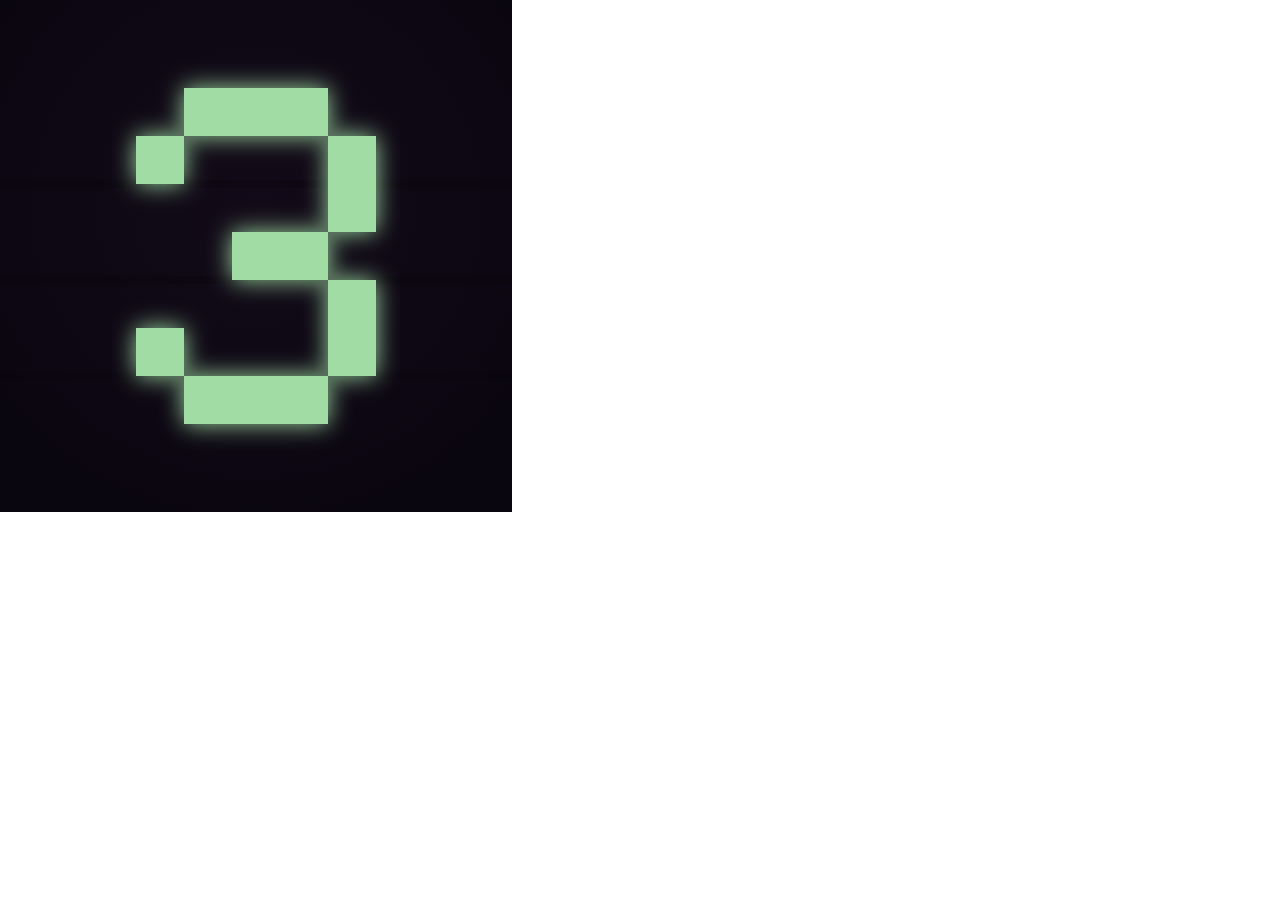
<file: docs/icon-512x512.html>
<!DOCTYPE html>
<html>
<head>
  <meta charset="UTF-8">
  <title>Icon 512x512</title>
  <style>
    * { margin: 0; padding: 0; }
    body { width: 512px; height: 512px; }
  </style>
</head>
<body>
  <svg xmlns="http://www.w3.org/2000/svg" viewBox="0 0 128 128" width="512" height="512">
    <defs>
      <radialGradient id="bg" cx="50%" cy="40%" r="65%">
        <stop offset="0%" stop-color="#120a18"/>
        <stop offset="100%" stop-color="#0a0610"/>
      </radialGradient>
      <filter id="g">
        <feGaussianBlur stdDeviation="3" result="b"/>
        <feMerge>
          <feMergeNode in="b"/>
          <feMergeNode in="SourceGraphic"/>
        </feMerge>
      </filter>
    </defs>
    <rect width="128" height="128" fill="url(#bg)"/>
    <line x1="0" y1="46" x2="128" y2="46" stroke="#000" stroke-opacity="0.18" stroke-width="2"/>
    <line x1="0" y1="70" x2="128" y2="70" stroke="#000" stroke-opacity="0.18" stroke-width="2"/>
    <line x1="0" y1="94" x2="128" y2="94" stroke="#000" stroke-opacity="0.12" stroke-width="2"/>
    <g filter="url(#g)" fill="#a0dca4">
      <rect x="46" y="22" width="12" height="12"/>
      <rect x="58" y="22" width="12" height="12"/>
      <rect x="70" y="22" width="12" height="12"/>
      <rect x="34" y="34" width="12" height="12"/>
      <rect x="82" y="34" width="12" height="12"/>
      <rect x="82" y="46" width="12" height="12"/>
      <rect x="58" y="58" width="12" height="12"/>
      <rect x="70" y="58" width="12" height="12"/>
      <rect x="82" y="70" width="12" height="12"/>
      <rect x="34" y="82" width="12" height="12"/>
      <rect x="82" y="82" width="12" height="12"/>
      <rect x="46" y="94" width="12" height="12"/>
      <rect x="58" y="94" width="12" height="12"/>
      <rect x="70" y="94" width="12" height="12"/>
    </g>
  </svg>
</body>
</html>
</file>
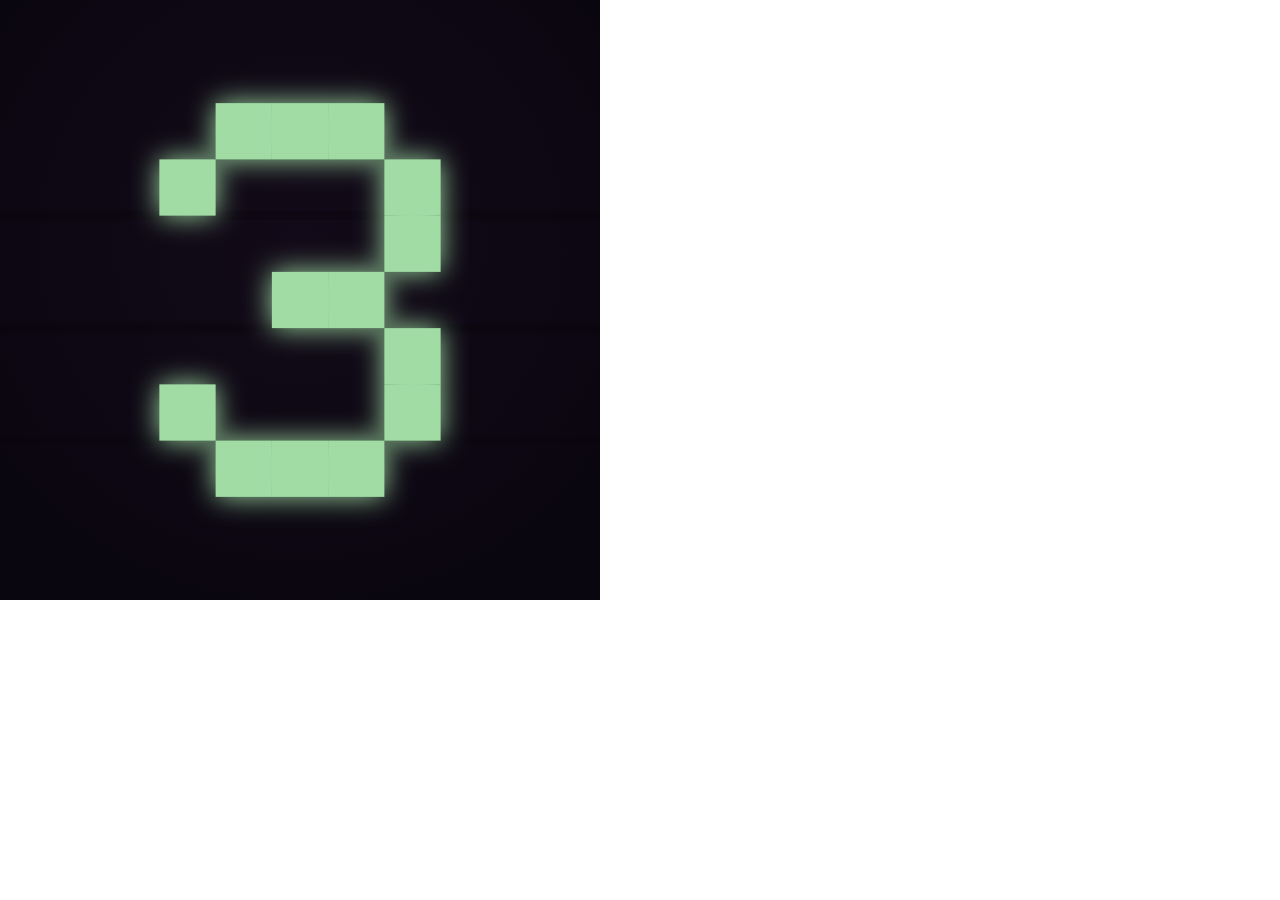
<file: docs/logo.html>
<!DOCTYPE html>
<html>
<head>
  <meta charset="UTF-8">
  <title>Logo</title>
  <style>
    * { margin: 0; padding: 0; }
    body { width: 600px; height: 600px; }
  </style>
</head>
<body>
  <svg xmlns="http://www.w3.org/2000/svg" viewBox="0 0 128 128" width="600" height="600">
    <defs>
      <radialGradient id="bg" cx="50%" cy="40%" r="65%">
        <stop offset="0%" stop-color="#120a18"/>
        <stop offset="100%" stop-color="#0a0610"/>
      </radialGradient>
      <filter id="g">
        <feGaussianBlur stdDeviation="3" result="b"/>
        <feMerge>
          <feMergeNode in="b"/>
          <feMergeNode in="SourceGraphic"/>
        </feMerge>
      </filter>
    </defs>
    <rect width="128" height="128" fill="url(#bg)"/>
    <line x1="0" y1="46" x2="128" y2="46" stroke="#000" stroke-opacity="0.18" stroke-width="2"/>
    <line x1="0" y1="70" x2="128" y2="70" stroke="#000" stroke-opacity="0.18" stroke-width="2"/>
    <line x1="0" y1="94" x2="128" y2="94" stroke="#000" stroke-opacity="0.12" stroke-width="2"/>
    <g filter="url(#g)" fill="#a0dca4">
      <rect x="46" y="22" width="12" height="12"/>
      <rect x="58" y="22" width="12" height="12"/>
      <rect x="70" y="22" width="12" height="12"/>
      <rect x="34" y="34" width="12" height="12"/>
      <rect x="82" y="34" width="12" height="12"/>
      <rect x="82" y="46" width="12" height="12"/>
      <rect x="58" y="58" width="12" height="12"/>
      <rect x="70" y="58" width="12" height="12"/>
      <rect x="82" y="70" width="12" height="12"/>
      <rect x="34" y="82" width="12" height="12"/>
      <rect x="82" y="82" width="12" height="12"/>
      <rect x="46" y="94" width="12" height="12"/>
      <rect x="58" y="94" width="12" height="12"/>
      <rect x="70" y="94" width="12" height="12"/>
    </g>
  </svg>
</body>
</html>
</file>
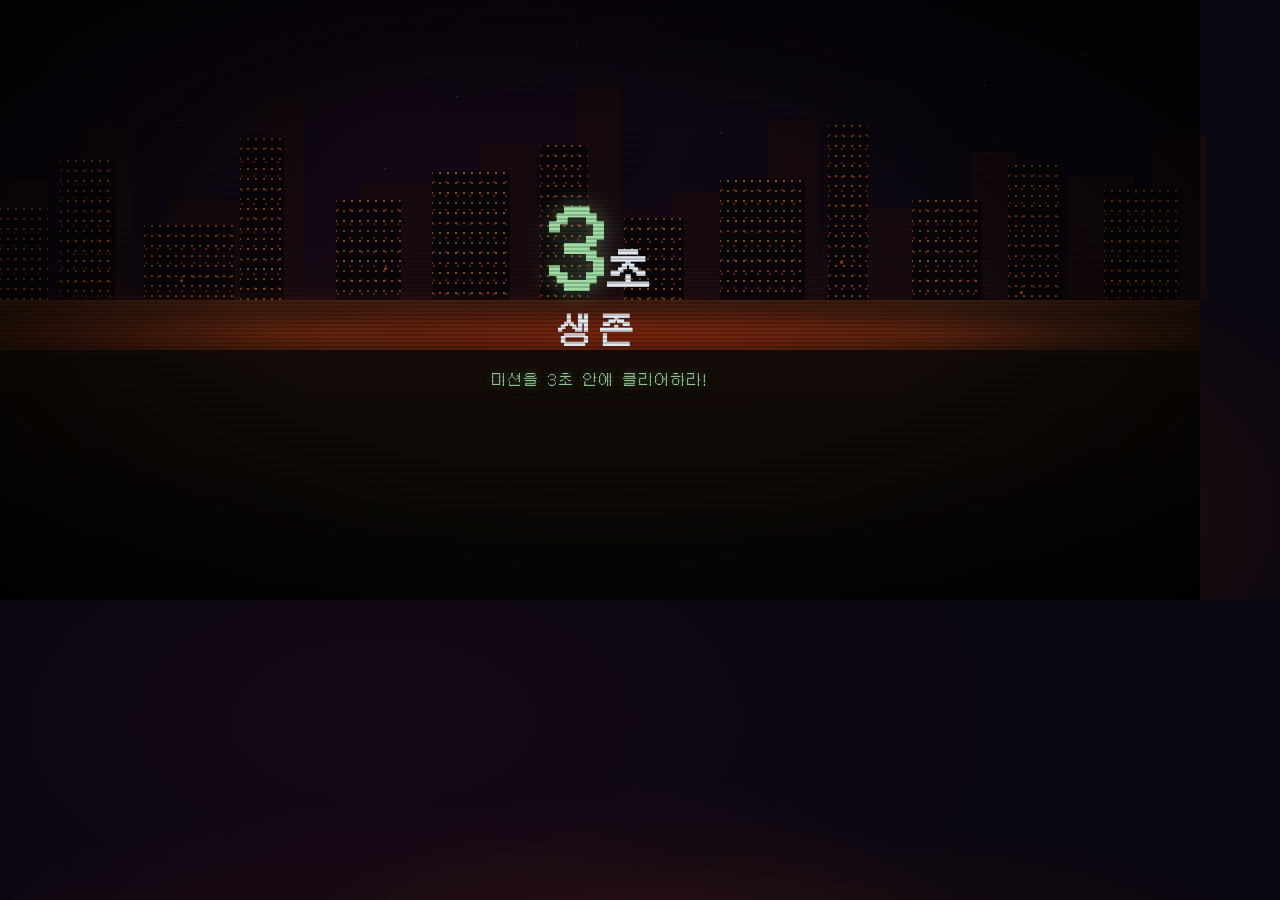
<file: docs/og-image-1200x600.html>
<!DOCTYPE html>
<html>
<head>
<meta charset="utf-8">
<style>
@font-face { font-family: 'Galmuri11'; src: url('../src/assets/fonts/Galmuri11.woff2') format('woff2'); }
* { margin: 0; padding: 0; box-sizing: border-box; }
body {
  width: 1200px; height: 600px; overflow: hidden;
  background: #0a0610;
  background-image:
    radial-gradient(ellipse at 50% 100%, rgba(255,80,20,0.18) 0%, transparent 50%),
    radial-gradient(ellipse at 30% 90%, rgba(255,40,10,0.14) 0%, transparent 45%),
    radial-gradient(ellipse at 70% 85%, rgba(255,100,30,0.12) 0%, transparent 40%),
    radial-gradient(ellipse at 30% 20%, rgba(80,20,60,0.15) 0%, transparent 50%);
  position: relative;
  font-family: 'Galmuri11', monospace;
}

.vignette {
  position: absolute; inset: 0; pointer-events: none; z-index: 10;
  background: radial-gradient(ellipse at 50% 50%, transparent 40%, rgba(0,0,0,0.5) 70%, rgba(0,0,0,0.85) 100%);
}
.scanlines {
  position: absolute; inset: 0; pointer-events: none; z-index: 11;
  background: repeating-linear-gradient(to bottom, transparent 0px, transparent 2px, rgba(0,0,0,0.18) 2px, rgba(0,0,0,0.18) 4px);
}
.stars { position: absolute; inset: 0; z-index: 0; }
.star { position: absolute; width: 2px; height: 2px; background: #e2e8f0; border-radius: 50%; opacity: 0.15; }

.skyline { position: absolute; bottom: 50%; left: 0; right: 0; z-index: 1; }
.bld { position: absolute; bottom: 0; border-radius: 2px 2px 0 0; }
.back .bld { background: #1a0c0e; opacity: 0.8; }
.front .bld {
  background: #0a0508;
  background-image:
    radial-gradient(circle, rgba(255,140,40,0.5) 1px, transparent 1px),
    radial-gradient(circle, rgba(255,60,20,0.4) 1px, transparent 1px);
  background-size: 8px 10px, 12px 14px;
  background-position: 4px 6px, 8px 3px;
}

.ground {
  position: absolute; bottom: 0; left: 0; right: 0; height: 50%; z-index: 2;
  background: linear-gradient(to bottom, #1e120e 0%, #140c08 20%, #0a0806 100%);
}
.ground::before {
  content: ''; position: absolute; top: -30px; left: 0; right: 0; height: 80px;
  background:
    radial-gradient(ellipse at 25% 80%, rgba(255,80,20,0.3) 0%, transparent 50%),
    radial-gradient(ellipse at 55% 80%, rgba(255,50,10,0.25) 0%, transparent 45%),
    radial-gradient(ellipse at 80% 80%, rgba(255,100,30,0.22) 0%, transparent 40%);
}
.ground::after {
  content: ''; position: absolute; top: 0; left: 0; right: 0; height: 16px;
  background: linear-gradient(to bottom, rgba(80,35,15,0.6) 0%, transparent 100%);
}

.ember {
  position: absolute; bottom: 52%; z-index: 3;
  width: 3px; height: 3px; border-radius: 50%;
  background: #ff6b2b; box-shadow: 0 0 6px rgba(255,107,43,0.6); opacity: 0.6;
}

.content {
  position: absolute; inset: 0; z-index: 5;
  display: flex; flex-direction: column; align-items: center; justify-content: center; gap: 8px;
}
.title-big { line-height: 1; }
.title-num {
  font-size: 88px; font-weight: 900; color: #a0dca4;
  text-shadow: 0 0 20px rgba(160,220,164,0.4), 0 0 60px rgba(160,220,164,0.2), 0 0 120px rgba(160,220,164,0.08);
  letter-spacing: -3px;
}
.title-unit { font-size: 44px; font-weight: 900; color: #e2e8f0; margin-left: 2px; }
.title-sub { font-size: 34px; font-weight: 700; color: #e2e8f0; letter-spacing: 8px; margin-top: 2px; }
.title-tagline {
  font-size: 14px; color: #8cc890; letter-spacing: 2px; margin-top: 8px;
  text-shadow: 0 0 8px rgba(140,200,144,0.4);
}
</style>
</head>
<body>
<div class="stars">
  <span class="star" style="left:5%;top:8%"></span><span class="star" style="left:15%;top:20%"></span>
  <span class="star" style="left:25%;top:5%"></span><span class="star" style="left:38%;top:16%"></span>
  <span class="star" style="left:48%;top:7%"></span><span class="star" style="left:60%;top:22%"></span>
  <span class="star" style="left:72%;top:5%"></span><span class="star" style="left:82%;top:14%"></span>
  <span class="star" style="left:90%;top:9%"></span><span class="star" style="left:95%;top:20%"></span>
  <span class="star" style="left:32%;top:28%"></span><span class="star" style="left:55%;top:3%"></span>
</div>

<div class="skyline back">
  <div class="bld" style="left:-1%;width:60px;height:120px"></div>
  <div class="bld" style="left:7%;width:48px;height:170px"></div>
  <div class="bld" style="left:14%;width:75px;height:100px"></div>
  <div class="bld" style="left:22%;width:40px;height:200px"></div>
  <div class="bld" style="left:30%;width:85px;height:115px"></div>
  <div class="bld" style="left:40%;width:55px;height:155px"></div>
  <div class="bld" style="left:48%;width:44px;height:215px"></div>
  <div class="bld" style="left:56%;width:70px;height:108px"></div>
  <div class="bld" style="left:64%;width:50px;height:178px"></div>
  <div class="bld" style="left:72%;width:80px;height:92px"></div>
  <div class="bld" style="left:81%;width:45px;height:148px"></div>
  <div class="bld" style="left:89%;width:65px;height:125px"></div>
  <div class="bld" style="left:96%;width:55px;height:165px"></div>
</div>
<div class="skyline front">
  <div class="bld" style="left:-2%;width:72px;height:92px"></div>
  <div class="bld" style="left:5%;width:55px;height:140px"></div>
  <div class="bld" style="left:12%;width:90px;height:75px"></div>
  <div class="bld" style="left:20%;width:44px;height:162px"></div>
  <div class="bld" style="left:28%;width:65px;height:100px"></div>
  <div class="bld" style="left:36%;width:78px;height:128px"></div>
  <div class="bld" style="left:45%;width:48px;height:155px"></div>
  <div class="bld" style="left:52%;width:60px;height:82px"></div>
  <div class="bld" style="left:60%;width:85px;height:120px"></div>
  <div class="bld" style="left:69%;width:40px;height:175px"></div>
  <div class="bld" style="left:76%;width:70px;height:100px"></div>
  <div class="bld" style="left:84%;width:55px;height:135px"></div>
  <div class="bld" style="left:92%;width:75px;height:110px"></div>
</div>

<div class="ground"></div>

<span class="ember" style="left:15%;bottom:53%"></span>
<span class="ember" style="left:32%;bottom:55%"></span>
<span class="ember" style="left:52%;bottom:52%"></span>
<span class="ember" style="left:70%;bottom:56%"></span>
<span class="ember" style="left:85%;bottom:51%"></span>

<div class="content">
  <div class="title-big">
    <span class="title-num">3</span><span class="title-unit">초</span>
  </div>
  <div class="title-sub">생존</div>
  <div class="title-tagline">미션을 3초 안에 클리어하라!</div>
</div>

<div class="vignette"></div>
<div class="scanlines"></div>
</body>
</html>
</file>
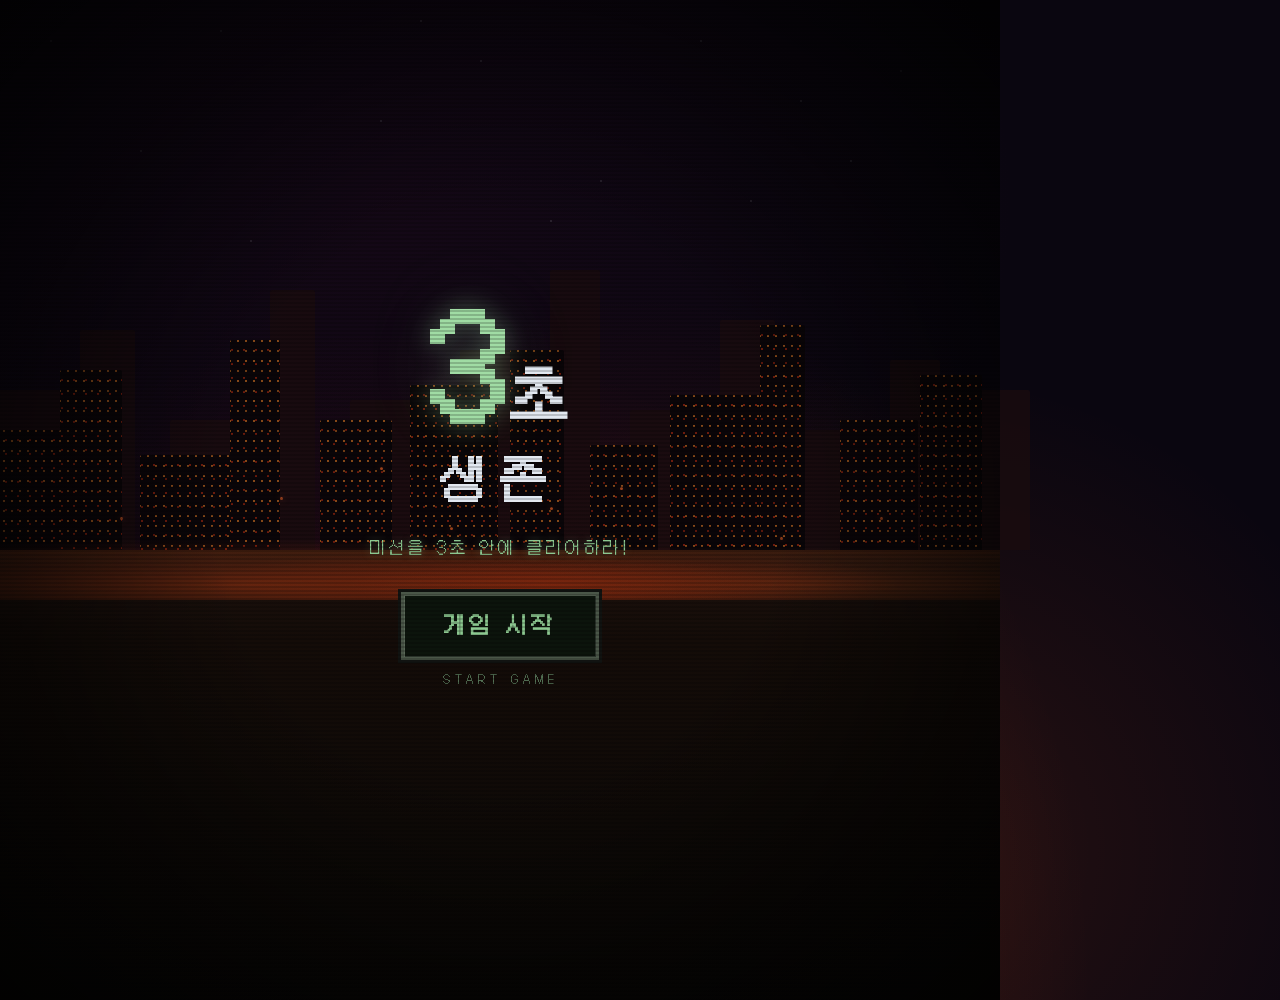
<file: docs/thumbnail-1000x1000.html>
<!DOCTYPE html>
<html>
<head>
<meta charset="utf-8">
<style>
@font-face { font-family: 'Galmuri11'; src: url('../src/assets/fonts/Galmuri11.woff2') format('woff2'); }
* { margin: 0; padding: 0; box-sizing: border-box; }
body {
  width: 1000px; height: 1000px; overflow: hidden;
  background: #0a0610;
  background-image:
    radial-gradient(ellipse at 50% 100%, rgba(255,80,20,0.18) 0%, transparent 50%),
    radial-gradient(ellipse at 30% 90%, rgba(255,40,10,0.14) 0%, transparent 45%),
    radial-gradient(ellipse at 70% 85%, rgba(255,100,30,0.12) 0%, transparent 40%),
    radial-gradient(ellipse at 30% 20%, rgba(80,20,60,0.15) 0%, transparent 50%);
  position: relative;
  font-family: 'Galmuri11', monospace;
}

.vignette {
  position: absolute; inset: 0; pointer-events: none; z-index: 10;
  background: radial-gradient(ellipse at 50% 50%, transparent 40%, rgba(0,0,0,0.5) 70%, rgba(0,0,0,0.85) 100%);
}
.scanlines {
  position: absolute; inset: 0; pointer-events: none; z-index: 11;
  background: repeating-linear-gradient(to bottom, transparent 0px, transparent 2px, rgba(0,0,0,0.18) 2px, rgba(0,0,0,0.18) 4px);
}
.stars { position: absolute; inset: 0; z-index: 0; }
.star { position: absolute; width: 2px; height: 2px; background: #e2e8f0; border-radius: 50%; opacity: 0.15; }

.skyline { position: absolute; bottom: 45%; left: 0; right: 0; z-index: 1; }
.bld { position: absolute; bottom: 0; border-radius: 2px 2px 0 0; }
.back .bld { background: #1a0c0e; opacity: 0.8; }
.front .bld {
  background: #0a0508;
  background-image:
    radial-gradient(circle, rgba(255,140,40,0.5) 1px, transparent 1px),
    radial-gradient(circle, rgba(255,60,20,0.4) 1px, transparent 1px);
  background-size: 8px 10px, 12px 14px;
  background-position: 4px 6px, 8px 3px;
}

.ground {
  position: absolute; bottom: 0; left: 0; right: 0; height: 45%; z-index: 2;
  background: linear-gradient(to bottom, #1e120e 0%, #140c08 20%, #0a0806 100%);
}
.ground::before {
  content: ''; position: absolute; top: -30px; left: 0; right: 0; height: 80px;
  background:
    radial-gradient(ellipse at 25% 80%, rgba(255,80,20,0.3) 0%, transparent 50%),
    radial-gradient(ellipse at 55% 80%, rgba(255,50,10,0.25) 0%, transparent 45%),
    radial-gradient(ellipse at 80% 80%, rgba(255,100,30,0.22) 0%, transparent 40%);
}
.ground::after {
  content: ''; position: absolute; top: 0; left: 0; right: 0; height: 16px;
  background: linear-gradient(to bottom, rgba(80,35,15,0.6) 0%, transparent 100%);
}

.ember {
  position: absolute; bottom: 46%; z-index: 3;
  width: 3px; height: 3px; border-radius: 50%;
  background: #ff6b2b; box-shadow: 0 0 6px rgba(255,107,43,0.6); opacity: 0.6;
}

.content {
  position: absolute; inset: 0; z-index: 5;
  display: flex; flex-direction: column; align-items: center; justify-content: center; gap: 12px;
}
.title-big { line-height: 1; }
.title-num {
  font-size: 120px; font-weight: 900; color: #a0dca4;
  text-shadow: 0 0 24px rgba(160,220,164,0.4), 0 0 80px rgba(160,220,164,0.2), 0 0 160px rgba(160,220,164,0.08);
  letter-spacing: -4px;
}
.title-unit { font-size: 60px; font-weight: 900; color: #e2e8f0; margin-left: 4px; }
.title-sub { font-size: 48px; font-weight: 700; color: #e2e8f0; letter-spacing: 12px; margin-top: 4px; }
.title-tagline {
  font-size: 16px; color: #8cc890; letter-spacing: 3px; margin-top: 12px;
  text-shadow: 0 0 8px rgba(140,200,144,0.4);
}

/* Arcade button mockup */
.btn-mock {
  margin-top: 20px; padding: 16px 40px;
  border: 3px solid #4a5648; background: #0c140c;
  color: #8cc890; font-family: 'Galmuri11', monospace; font-weight: 700; font-size: 22px;
  letter-spacing: 3px;
  box-shadow: 0 0 0 3px #111311, inset 1px 1px 0 #5a6858, inset -1px -1px 0 #2a322a;
  display: flex; align-items: center; gap: 14px;
}
.btn-sub { font-size: 11px; color: #5a7a5c; letter-spacing: 4px; }
</style>
</head>
<body>
<div class="stars">
  <span class="star" style="left:5%;top:4%"></span><span class="star" style="left:14%;top:15%"></span>
  <span class="star" style="left:22%;top:3%"></span><span class="star" style="left:38%;top:12%"></span>
  <span class="star" style="left:48%;top:6%"></span><span class="star" style="left:60%;top:18%"></span>
  <span class="star" style="left:70%;top:4%"></span><span class="star" style="left:80%;top:10%"></span>
  <span class="star" style="left:90%;top:7%"></span><span class="star" style="left:25%;top:24%"></span>
  <span class="star" style="left:55%;top:22%"></span><span class="star" style="left:75%;top:20%"></span>
  <span class="star" style="left:42%;top:2%"></span><span class="star" style="left:85%;top:16%"></span>
</div>

<div class="skyline back">
  <div class="bld" style="left:-1%;width:70px;height:160px"></div>
  <div class="bld" style="left:8%;width:55px;height:220px"></div>
  <div class="bld" style="left:17%;width:85px;height:130px"></div>
  <div class="bld" style="left:27%;width:45px;height:260px"></div>
  <div class="bld" style="left:35%;width:95px;height:150px"></div>
  <div class="bld" style="left:46%;width:60px;height:200px"></div>
  <div class="bld" style="left:55%;width:50px;height:280px"></div>
  <div class="bld" style="left:63%;width:80px;height:140px"></div>
  <div class="bld" style="left:72%;width:55px;height:230px"></div>
  <div class="bld" style="left:80%;width:90px;height:120px"></div>
  <div class="bld" style="left:89%;width:50px;height:190px"></div>
  <div class="bld" style="left:96%;width:70px;height:160px"></div>
</div>
<div class="skyline front">
  <div class="bld" style="left:-2%;width:80px;height:120px"></div>
  <div class="bld" style="left:6%;width:62px;height:180px"></div>
  <div class="bld" style="left:14%;width:100px;height:95px"></div>
  <div class="bld" style="left:23%;width:50px;height:210px"></div>
  <div class="bld" style="left:32%;width:72px;height:130px"></div>
  <div class="bld" style="left:41%;width:88px;height:165px"></div>
  <div class="bld" style="left:51%;width:54px;height:200px"></div>
  <div class="bld" style="left:59%;width:68px;height:105px"></div>
  <div class="bld" style="left:67%;width:95px;height:155px"></div>
  <div class="bld" style="left:76%;width:45px;height:225px"></div>
  <div class="bld" style="left:84%;width:78px;height:130px"></div>
  <div class="bld" style="left:92%;width:62px;height:175px"></div>
</div>

<div class="ground"></div>

<span class="ember" style="left:12%;bottom:48%"></span>
<span class="ember" style="left:28%;bottom:50%"></span>
<span class="ember" style="left:45%;bottom:47%"></span>
<span class="ember" style="left:62%;bottom:51%"></span>
<span class="ember" style="left:78%;bottom:46%"></span>
<span class="ember" style="left:38%;bottom:53%"></span>
<span class="ember" style="left:55%;bottom:49%"></span>
<span class="ember" style="left:88%;bottom:48%"></span>

<div class="content">
  <div class="title-big">
    <span class="title-num">3</span><span class="title-unit">초</span>
  </div>
  <div class="title-sub">생존</div>
  <div class="title-tagline">미션을 3초 안에 클리어하라!</div>
  <div class="btn-mock">
    <span>게임 시작</span>
  </div>
  <div class="btn-sub">START GAME</div>
</div>

<div class="vignette"></div>
<div class="scanlines"></div>
</body>
</html>
</file>
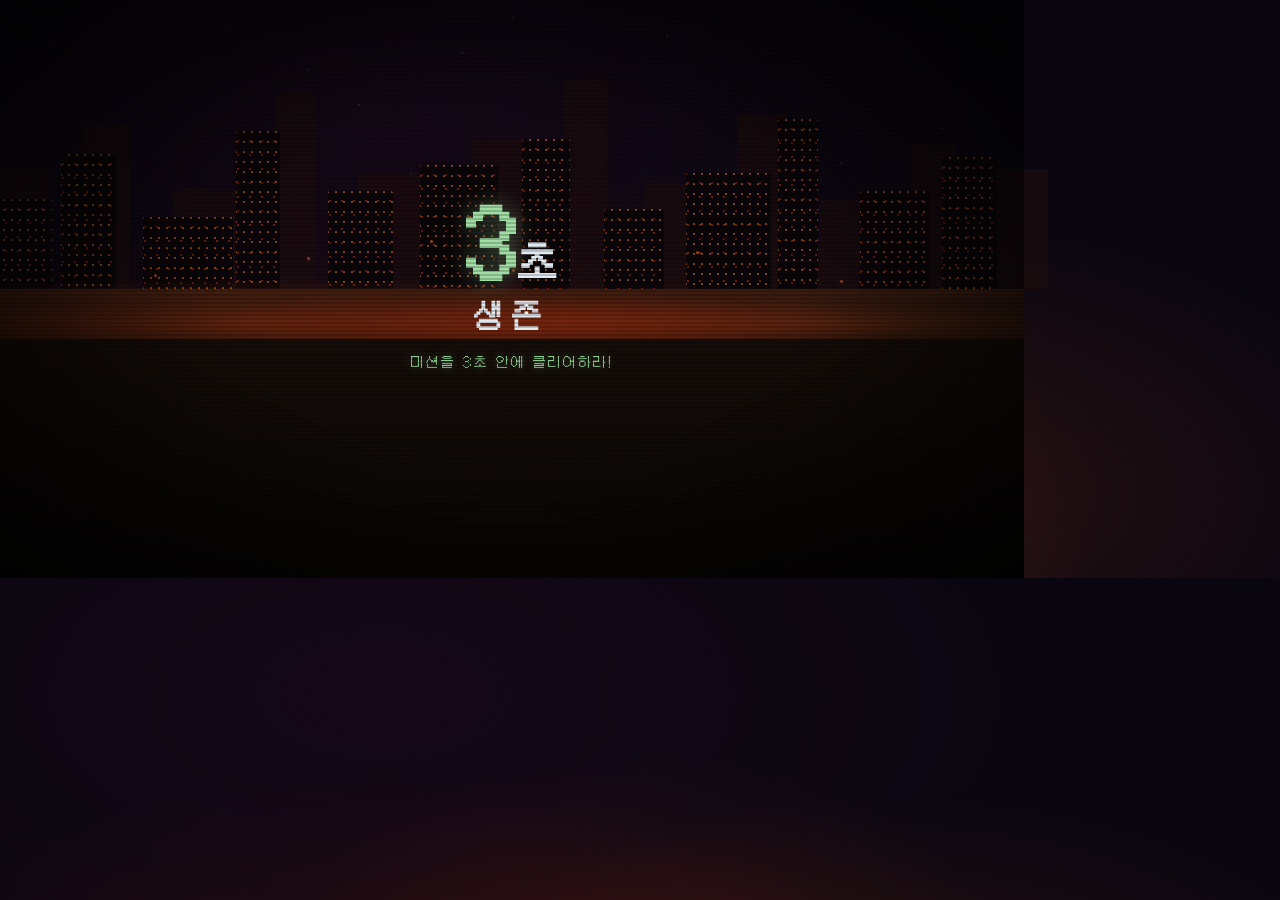
<file: docs/thumbnail-1024x578.html>
<!DOCTYPE html>
<html>
<head>
<meta charset="utf-8">
<style>
@font-face { font-family: 'Galmuri11'; src: url('../src/assets/fonts/Galmuri11.woff2') format('woff2'); }
* { margin: 0; padding: 0; box-sizing: border-box; }
body {
  width: 1024px; height: 578px; overflow: hidden;
  background: #0a0610;
  background-image:
    radial-gradient(ellipse at 50% 100%, rgba(255,80,20,0.18) 0%, transparent 50%),
    radial-gradient(ellipse at 30% 90%, rgba(255,40,10,0.14) 0%, transparent 45%),
    radial-gradient(ellipse at 70% 85%, rgba(255,100,30,0.12) 0%, transparent 40%),
    radial-gradient(ellipse at 30% 20%, rgba(80,20,60,0.15) 0%, transparent 50%);
  position: relative;
  font-family: 'Galmuri11', monospace;
}

/* Vignette */
.vignette {
  position: absolute; inset: 0; pointer-events: none; z-index: 10;
  background: radial-gradient(ellipse at 50% 50%, transparent 40%, rgba(0,0,0,0.5) 70%, rgba(0,0,0,0.85) 100%);
}

/* Scanlines */
.scanlines {
  position: absolute; inset: 0; pointer-events: none; z-index: 11;
  background: repeating-linear-gradient(to bottom, transparent 0px, transparent 2px, rgba(0,0,0,0.18) 2px, rgba(0,0,0,0.18) 4px);
}

/* Stars */
.stars { position: absolute; inset: 0; z-index: 0; }
.star {
  position: absolute; width: 2px; height: 2px;
  background: #e2e8f0; border-radius: 50%; opacity: 0.15;
}

/* Buildings */
.skyline { position: absolute; bottom: 50%; left: 0; right: 0; z-index: 1; }
.bld {
  position: absolute; bottom: 0; border-radius: 2px 2px 0 0;
}
.back .bld { background: #1a0c0e; opacity: 0.8; }
.front .bld {
  background: #0a0508;
  background-image:
    radial-gradient(circle, rgba(255,140,40,0.5) 1px, transparent 1px),
    radial-gradient(circle, rgba(255,60,20,0.4) 1px, transparent 1px);
  background-size: 8px 10px, 12px 14px;
  background-position: 4px 6px, 8px 3px;
}

/* Ground */
.ground {
  position: absolute; bottom: 0; left: 0; right: 0; height: 50%; z-index: 2;
  background: linear-gradient(to bottom, #1e120e 0%, #140c08 20%, #0a0806 100%);
}
.ground::before {
  content: ''; position: absolute; top: -30px; left: 0; right: 0; height: 80px;
  background:
    radial-gradient(ellipse at 25% 80%, rgba(255,80,20,0.3) 0%, transparent 50%),
    radial-gradient(ellipse at 55% 80%, rgba(255,50,10,0.25) 0%, transparent 45%),
    radial-gradient(ellipse at 80% 80%, rgba(255,100,30,0.22) 0%, transparent 40%);
}
.ground::after {
  content: ''; position: absolute; top: 0; left: 0; right: 0; height: 16px;
  background: linear-gradient(to bottom, rgba(80,35,15,0.6) 0%, transparent 100%);
}

/* Embers */
.ember {
  position: absolute; bottom: 50%; z-index: 3;
  width: 3px; height: 3px; border-radius: 50%;
  background: #ff6b2b; box-shadow: 0 0 6px rgba(255,107,43,0.6);
  opacity: 0.6;
}

/* Content */
.content {
  position: absolute; inset: 0; z-index: 5;
  display: flex; flex-direction: column; align-items: center; justify-content: center; gap: 8px;
}
.title-big { line-height: 1; }
.title-num {
  font-size: 80px; font-weight: 900; color: #a0dca4;
  text-shadow: 0 0 20px rgba(160,220,164,0.4), 0 0 60px rgba(160,220,164,0.2), 0 0 120px rgba(160,220,164,0.08);
  letter-spacing: -3px;
}
.title-unit { font-size: 40px; font-weight: 900; color: #e2e8f0; margin-left: 2px; }
.title-sub {
  font-size: 30px; font-weight: 700; color: #e2e8f0; letter-spacing: 8px; margin-top: 2px;
}
.title-tagline {
  font-size: 13px; color: #8cc890; letter-spacing: 2px; margin-top: 8px;
  text-shadow: 0 0 8px rgba(140,200,144,0.4);
}
</style>
</head>
<body>
<div class="stars">
  <span class="star" style="left:5%;top:8%"></span><span class="star" style="left:12%;top:22%"></span>
  <span class="star" style="left:22%;top:5%"></span><span class="star" style="left:35%;top:18%"></span>
  <span class="star" style="left:45%;top:9%"></span><span class="star" style="left:58%;top:25%"></span>
  <span class="star" style="left:65%;top:6%"></span><span class="star" style="left:78%;top:15%"></span>
  <span class="star" style="left:88%;top:10%"></span><span class="star" style="left:92%;top:22%"></span>
  <span class="star" style="left:18%;top:35%"></span><span class="star" style="left:40%;top:30%"></span>
  <span class="star" style="left:72%;top:32%"></span><span class="star" style="left:50%;top:3%"></span>
  <span class="star" style="left:30%;top:12%"></span><span class="star" style="left:82%;top:28%"></span>
</div>

<div class="skyline back">
  <div class="bld" style="left:-1%;width:60px;height:120px"></div>
  <div class="bld" style="left:8%;width:48px;height:165px"></div>
  <div class="bld" style="left:17%;width:75px;height:100px"></div>
  <div class="bld" style="left:27%;width:40px;height:195px"></div>
  <div class="bld" style="left:35%;width:85px;height:115px"></div>
  <div class="bld" style="left:46%;width:55px;height:150px"></div>
  <div class="bld" style="left:55%;width:44px;height:210px"></div>
  <div class="bld" style="left:63%;width:70px;height:105px"></div>
  <div class="bld" style="left:72%;width:50px;height:175px"></div>
  <div class="bld" style="left:80%;width:80px;height:90px"></div>
  <div class="bld" style="left:89%;width:45px;height:145px"></div>
  <div class="bld" style="left:96%;width:65px;height:120px"></div>
</div>
<div class="skyline front">
  <div class="bld" style="left:-2%;width:72px;height:90px"></div>
  <div class="bld" style="left:6%;width:55px;height:135px"></div>
  <div class="bld" style="left:14%;width:90px;height:72px"></div>
  <div class="bld" style="left:23%;width:44px;height:158px"></div>
  <div class="bld" style="left:32%;width:65px;height:98px"></div>
  <div class="bld" style="left:41%;width:78px;height:124px"></div>
  <div class="bld" style="left:51%;width:48px;height:150px"></div>
  <div class="bld" style="left:59%;width:60px;height:80px"></div>
  <div class="bld" style="left:67%;width:85px;height:116px"></div>
  <div class="bld" style="left:76%;width:40px;height:170px"></div>
  <div class="bld" style="left:84%;width:70px;height:98px"></div>
  <div class="bld" style="left:92%;width:55px;height:132px"></div>
</div>

<div class="ground"></div>

<span class="ember" style="left:15%;bottom:52%"></span>
<span class="ember" style="left:30%;bottom:55%"></span>
<span class="ember" style="left:50%;bottom:53%"></span>
<span class="ember" style="left:68%;bottom:56%"></span>
<span class="ember" style="left:82%;bottom:51%"></span>
<span class="ember" style="left:42%;bottom:58%"></span>

<div class="content">
  <div class="title-big">
    <span class="title-num">3</span><span class="title-unit">초</span>
  </div>
  <div class="title-sub">생존</div>
  <div class="title-tagline">미션을 3초 안에 클리어하라!</div>
</div>

<div class="vignette"></div>
<div class="scanlines"></div>
</body>
</html>
</file>
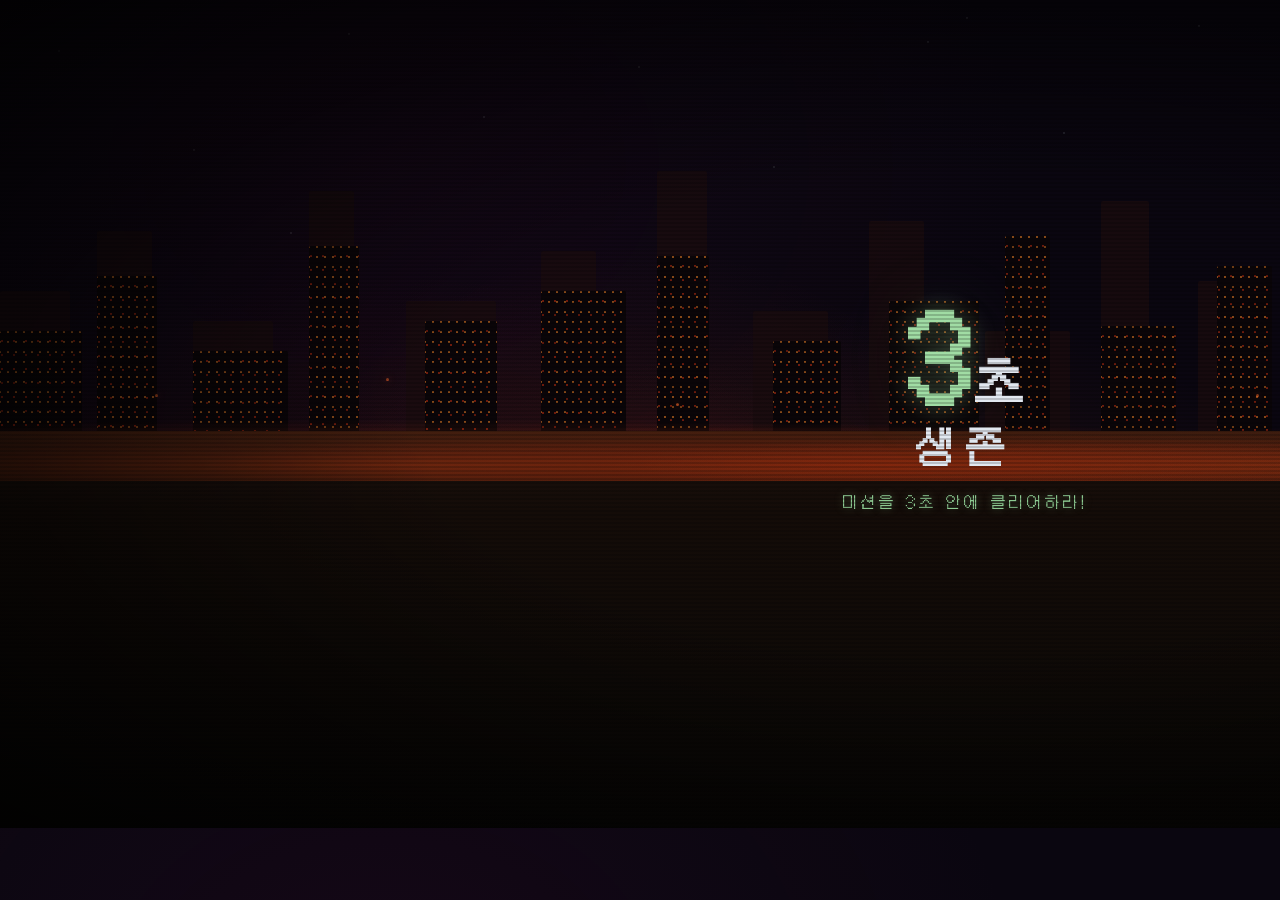
<file: docs/thumbnail-1932x828.html>
<!DOCTYPE html>
<html>
<head>
<meta charset="utf-8">
<style>
@font-face { font-family: 'Galmuri11'; src: url('../src/assets/fonts/Galmuri11.woff2') format('woff2'); }
* { margin: 0; padding: 0; box-sizing: border-box; }
body {
  width: 1932px; height: 828px; overflow: hidden;
  background: #0a0610;
  background-image:
    radial-gradient(ellipse at 50% 100%, rgba(255,80,20,0.18) 0%, transparent 50%),
    radial-gradient(ellipse at 30% 90%, rgba(255,40,10,0.14) 0%, transparent 45%),
    radial-gradient(ellipse at 70% 85%, rgba(255,100,30,0.12) 0%, transparent 40%),
    radial-gradient(ellipse at 30% 20%, rgba(80,20,60,0.15) 0%, transparent 50%);
  position: relative;
  font-family: 'Galmuri11', monospace;
}

.vignette {
  position: absolute; inset: 0; pointer-events: none; z-index: 10;
  background: radial-gradient(ellipse at 50% 50%, transparent 40%, rgba(0,0,0,0.5) 70%, rgba(0,0,0,0.85) 100%);
}
.scanlines {
  position: absolute; inset: 0; pointer-events: none; z-index: 11;
  background: repeating-linear-gradient(to bottom, transparent 0px, transparent 2px, rgba(0,0,0,0.18) 2px, rgba(0,0,0,0.18) 4px);
}
.stars { position: absolute; inset: 0; z-index: 0; }
.star { position: absolute; width: 2px; height: 2px; background: #e2e8f0; border-radius: 50%; opacity: 0.15; }

.skyline { position: absolute; bottom: 48%; left: 0; right: 0; z-index: 1; }
.bld { position: absolute; bottom: 0; border-radius: 2px 2px 0 0; }
.back .bld { background: #1a0c0e; opacity: 0.8; }
.front .bld {
  background: #0a0508;
  background-image:
    radial-gradient(circle, rgba(255,140,40,0.5) 1px, transparent 1px),
    radial-gradient(circle, rgba(255,60,20,0.4) 1px, transparent 1px);
  background-size: 8px 10px, 12px 14px;
  background-position: 4px 6px, 8px 3px;
}

.ground {
  position: absolute; bottom: 0; left: 0; right: 0; height: 48%; z-index: 2;
  background: linear-gradient(to bottom, #1e120e 0%, #140c08 20%, #0a0806 100%);
}
.ground::before {
  content: ''; position: absolute; top: -30px; left: 0; right: 0; height: 80px;
  background:
    radial-gradient(ellipse at 20% 80%, rgba(255,80,20,0.3) 0%, transparent 50%),
    radial-gradient(ellipse at 45% 80%, rgba(255,50,10,0.25) 0%, transparent 45%),
    radial-gradient(ellipse at 70% 80%, rgba(255,100,30,0.22) 0%, transparent 40%),
    radial-gradient(ellipse at 90% 80%, rgba(255,60,15,0.2) 0%, transparent 45%);
}
.ground::after {
  content: ''; position: absolute; top: 0; left: 0; right: 0; height: 16px;
  background: linear-gradient(to bottom, rgba(80,35,15,0.6) 0%, transparent 100%);
}

.ember {
  position: absolute; bottom: 50%; z-index: 3;
  width: 3px; height: 3px; border-radius: 50%;
  background: #ff6b2b; box-shadow: 0 0 6px rgba(255,107,43,0.6); opacity: 0.6;
}

.content {
  position: absolute; inset: 0; z-index: 5;
  display: flex; align-items: center; justify-content: center; gap: 60px;
}
.title-group { display: flex; flex-direction: column; align-items: center; gap: 8px; }
.title-big { line-height: 1; }
.title-num {
  font-size: 100px; font-weight: 900; color: #a0dca4;
  text-shadow: 0 0 24px rgba(160,220,164,0.4), 0 0 80px rgba(160,220,164,0.2), 0 0 160px rgba(160,220,164,0.08);
  letter-spacing: -4px;
}
.title-unit { font-size: 50px; font-weight: 900; color: #e2e8f0; margin-left: 4px; }
.title-sub { font-size: 40px; font-weight: 700; color: #e2e8f0; letter-spacing: 10px; }
.title-tagline {
  font-size: 15px; color: #8cc890; letter-spacing: 3px; margin-top: 8px;
  text-shadow: 0 0 8px rgba(140,200,144,0.4);
}
</style>
</head>
<body>
<div class="stars">
  <span class="star" style="left:3%;top:6%"></span><span class="star" style="left:10%;top:18%"></span>
  <span class="star" style="left:18%;top:4%"></span><span class="star" style="left:25%;top:14%"></span>
  <span class="star" style="left:33%;top:8%"></span><span class="star" style="left:40%;top:20%"></span>
  <span class="star" style="left:48%;top:5%"></span><span class="star" style="left:55%;top:16%"></span>
  <span class="star" style="left:62%;top:3%"></span><span class="star" style="left:70%;top:12%"></span>
  <span class="star" style="left:78%;top:7%"></span><span class="star" style="left:85%;top:19%"></span>
  <span class="star" style="left:92%;top:10%"></span><span class="star" style="left:96%;top:22%"></span>
  <span class="star" style="left:15%;top:28%"></span><span class="star" style="left:50%;top:2%"></span>
</div>

<div class="skyline back">
  <div class="bld" style="left:0%;width:70px;height:140px"></div>
  <div class="bld" style="left:5%;width:55px;height:200px"></div>
  <div class="bld" style="left:10%;width:80px;height:110px"></div>
  <div class="bld" style="left:16%;width:45px;height:240px"></div>
  <div class="bld" style="left:21%;width:90px;height:130px"></div>
  <div class="bld" style="left:28%;width:55px;height:180px"></div>
  <div class="bld" style="left:34%;width:50px;height:260px"></div>
  <div class="bld" style="left:39%;width:75px;height:120px"></div>
  <div class="bld" style="left:45%;width:55px;height:210px"></div>
  <div class="bld" style="left:51%;width:85px;height:100px"></div>
  <div class="bld" style="left:57%;width:48px;height:230px"></div>
  <div class="bld" style="left:62%;width:70px;height:150px"></div>
  <div class="bld" style="left:68%;width:55px;height:190px"></div>
  <div class="bld" style="left:74%;width:80px;height:110px"></div>
  <div class="bld" style="left:80%;width:45px;height:250px"></div>
  <div class="bld" style="left:85%;width:90px;height:130px"></div>
  <div class="bld" style="left:91%;width:60px;height:170px"></div>
  <div class="bld" style="left:96%;width:70px;height:140px"></div>
</div>
<div class="skyline front">
  <div class="bld" style="left:0%;width:82px;height:100px"></div>
  <div class="bld" style="left:5%;width:60px;height:155px"></div>
  <div class="bld" style="left:10%;width:95px;height:80px"></div>
  <div class="bld" style="left:16%;width:50px;height:185px"></div>
  <div class="bld" style="left:22%;width:72px;height:110px"></div>
  <div class="bld" style="left:28%;width:85px;height:140px"></div>
  <div class="bld" style="left:34%;width:52px;height:175px"></div>
  <div class="bld" style="left:40%;width:68px;height:90px"></div>
  <div class="bld" style="left:46%;width:90px;height:130px"></div>
  <div class="bld" style="left:52%;width:45px;height:195px"></div>
  <div class="bld" style="left:57%;width:75px;height:105px"></div>
  <div class="bld" style="left:63%;width:55px;height:165px"></div>
  <div class="bld" style="left:69%;width:82px;height:90px"></div>
  <div class="bld" style="left:75%;width:48px;height:200px"></div>
  <div class="bld" style="left:80%;width:75px;height:115px"></div>
  <div class="bld" style="left:86%;width:60px;height:150px"></div>
  <div class="bld" style="left:92%;width:80px;height:100px"></div>
</div>

<div class="ground"></div>

<span class="ember" style="left:8%;bottom:52%"></span>
<span class="ember" style="left:20%;bottom:54%"></span>
<span class="ember" style="left:35%;bottom:51%"></span>
<span class="ember" style="left:50%;bottom:55%"></span>
<span class="ember" style="left:65%;bottom:52%"></span>
<span class="ember" style="left:78%;bottom:54%"></span>
<span class="ember" style="left:90%;bottom:51%"></span>

<div class="content">
  <div class="title-group">
    <div class="title-big">
      <span class="title-num">3</span><span class="title-unit">초</span>
    </div>
    <div class="title-sub">생존</div>
    <div class="title-tagline">미션을 3초 안에 클리어하라!</div>
  </div>
</div>

<div class="vignette"></div>
<div class="scanlines"></div>
</body>
</html>
</file>
